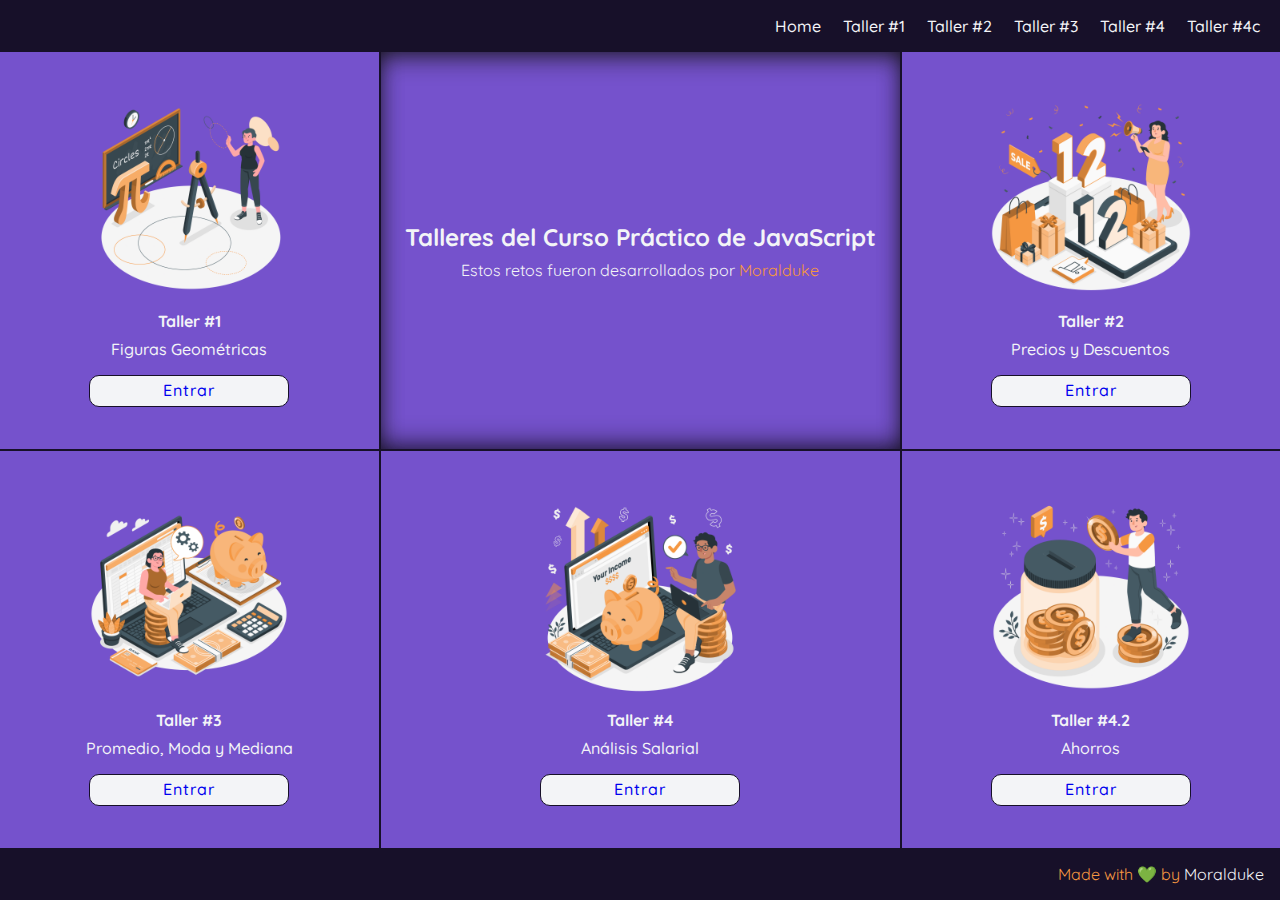
<file: index.html>
<!DOCTYPE html>
<html lang="en">
<head>
    <meta charset="UTF-8">
    <meta http-equiv="X-UA-Compatible" content="IE=edge">
    <meta name="viewport" content="width=device-width, initial-scale=1.0">
    <link rel="stylesheet" href="./src/css/index.css">
    <link rel="preconnect" href="https://fonts.googleapis.com">
    <link rel="preconnect" href="https://fonts.gstatic.com" crossorigin>
    <link href="https://fonts.googleapis.com/css2?family=Quicksand:wght@300;500;700&display=swap" rel="stylesheet">
    <title>Home</title>
</head>
<body>
    <header>
        <nav>
            <ul>
                <li><a href="./index.html">Home</a></li>
                <li><a href="./figuras.html">Taller #1</a></li>
                <li><a href="./descuentos.html">Taller #2</a></li>
                <li><a href="./promedio.html">Taller #3</a></li>
                <li><a href="./salarios.html">Taller #4</a></li>
                <li><a href="./ahorros.html">Taller #4c</a></li>
            </ul>
        </nav>
    </header>
    
    <main>
        <section class="container">
            <section class="info-mobile info">
                <h1>Talleres del Curso Práctico de JavaScript</h1>
                <p>Estos retos fueron desarrollados por <a href="https://github.com/Astiaz" target="_blank">Moralduke</a></p>
            </section>

            <div class="figures-card container-card">
                <figure>
                    <img src="./src/img/O-circles-amico.png" alt="">
                </figure>
                <p>Taller #1</p>
                <span>Figuras Geométricas</span>
                <a href="./figuras.html" class="primary-button">Entrar</a>
            </div>

            <section class="info">
                <h1>Talleres del Curso Práctico de JavaScript</h1>
                <p>Estos retos fueron desarrollados por <a href="https://github.com/Astiaz">Moralduke</a></p>
            </section>

            <div class="sale-card container-card">
                <figure>
                    <img src="./src/img/O-sale-amico.png" alt="">
                </figure>
                <p>Taller #2</p>
                <span> Precios y Descuentos</span>
                <a href="./descuentos.html" class="primary-button">Entrar</a>
            </div>

            <div class="average-card container-card">
                <figure>
                    <img src="./src/img/O-manage-money-amico.png" alt="">
                </figure>
                <p>Taller #3</p>
                <span> Promedio, Moda y Mediana</span>
                <a href="./promedio.html" class="primary-button">Entrar</a>
            </div>

            <div class="salary-card container-card">
                <figure>
                    <img src="./src/img/O-money-income-amico.png" alt="">
                </figure>
                <p>Taller #4</p>
                <span>Análisis Salarial</span>
                <a href="./salarios.html" class="primary-button">Entrar</a>
            </div>

            <div class="saving-card container-card">
                <figure>
                    <img src="./src/img/O-saving-money-amico.png" alt="">
                </figure>
                <p>Taller #4.2</p>
                <span>Ahorros</span>
                <a href="./ahorros.html" class="primary-button">Entrar</a>
            </div>

        </section>
    </main>

    <footer>
        <p>Made with &#128154; by <a href="https://github.com/Astiaz" target="_blank">Moralduke</a></p>
    </footer>
</body>
</html>
</file>
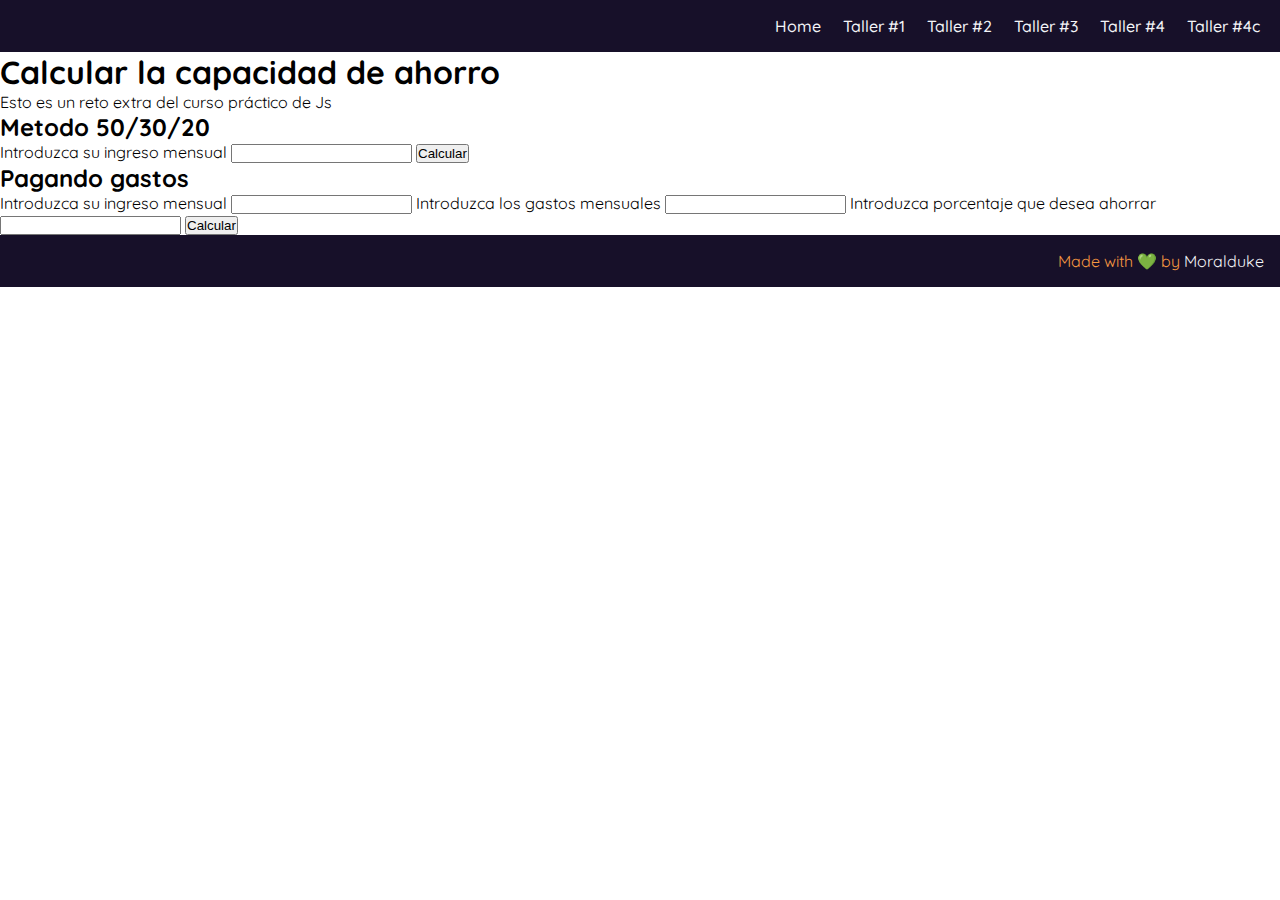
<file: ahorros.html>
<!DOCTYPE html>
<html lang="en">
<head>
    <meta charset="UTF-8">
    <meta http-equiv="X-UA-Compatible" content="IE=edge">
    <meta name="viewport" content="width=device-width, initial-scale=1.0">
    <link rel="stylesheet" href="./src/css/ahorros.css">
    <link rel="preconnect" href="https://fonts.googleapis.com">
    <link rel="preconnect" href="https://fonts.gstatic.com" crossorigin>
    <link href="https://fonts.googleapis.com/css2?family=Quicksand:wght@300;500;700&display=swap" rel="stylesheet">
    <title>Capacidad de Ahorro | Curso de Platzi</title>
</head>
<body>
        <header>
            <nav>
                <ul>
                    <li><a href="./index.html">Home</a></li>
                    <li><a href="./figuras.html">Taller #1</a></li>
                    <li><a href="./descuentos.html">Taller #2</a></li>
                    <li><a href="./promedio.html">Taller #3</a></li>
                    <li><a href="./salarios.html">Taller #4</a></li>
                    <li><a href="./ahorros.html">Taller #4c</a></li>
                </ul>
            </nav>
        </header>

        <main>
            <section class="info">            
                <h1>Calcular la capacidad de ahorro</h1>
                <p>Esto es un reto extra del curso práctico de Js</p>
            </section>
    
            <section class="50/30/20-container ahorro-container">
                <form action="" class="ahorro-form">
                    <h2>Metodo 50/30/20</h2>
                    <label for="ingresos">Introduzca su ingreso mensual</label>
                    <input type="number" name="ingresos" id="ingresosInput">
    
                    <button type="button" onclick="calcularValores()">Calcular</button>
                    <div>
                        <span id="result1"></span>
                        <span id="result2"></span>
                        <span id="result3"></span>
                    </div>
                </form>
            </section>
            
            <section class="50/30/20-container ahorro-container">
                <form action="" class="ahorro-form">
                    <h2>Pagando gastos</h2>
                    <label for="ingresos">Introduzca su ingreso mensual</label>
                    <input type="number" name="ingresos" id="ingresosInput2">
                    <label for="gastos">Introduzca los gastos mensuales</label>
                    <input type="number" name="gastos" id="gastosInput">
                    <label for="porcentaje">Introduzca porcentaje que desea ahorrar</label>
                    <input type="number" name="porcentaje" id="porcentajeInput">
    
                    <button type="button" onclick="calculoAhorroConGastos()">Calcular</button>
                    <div>
                        <span id="resultAhorrado"></span>
                        <span id="resultRestante"></span>
                    </div>
                </form>
            </section>
        </main>

    <footer>
        <p>Made with &#128154; by <a href="https://github.com/Astiaz">Moralduke</a></p>
    </footer>
    <script src="./src/js/ahorros.js"></script>
</body>
</html>
</file>
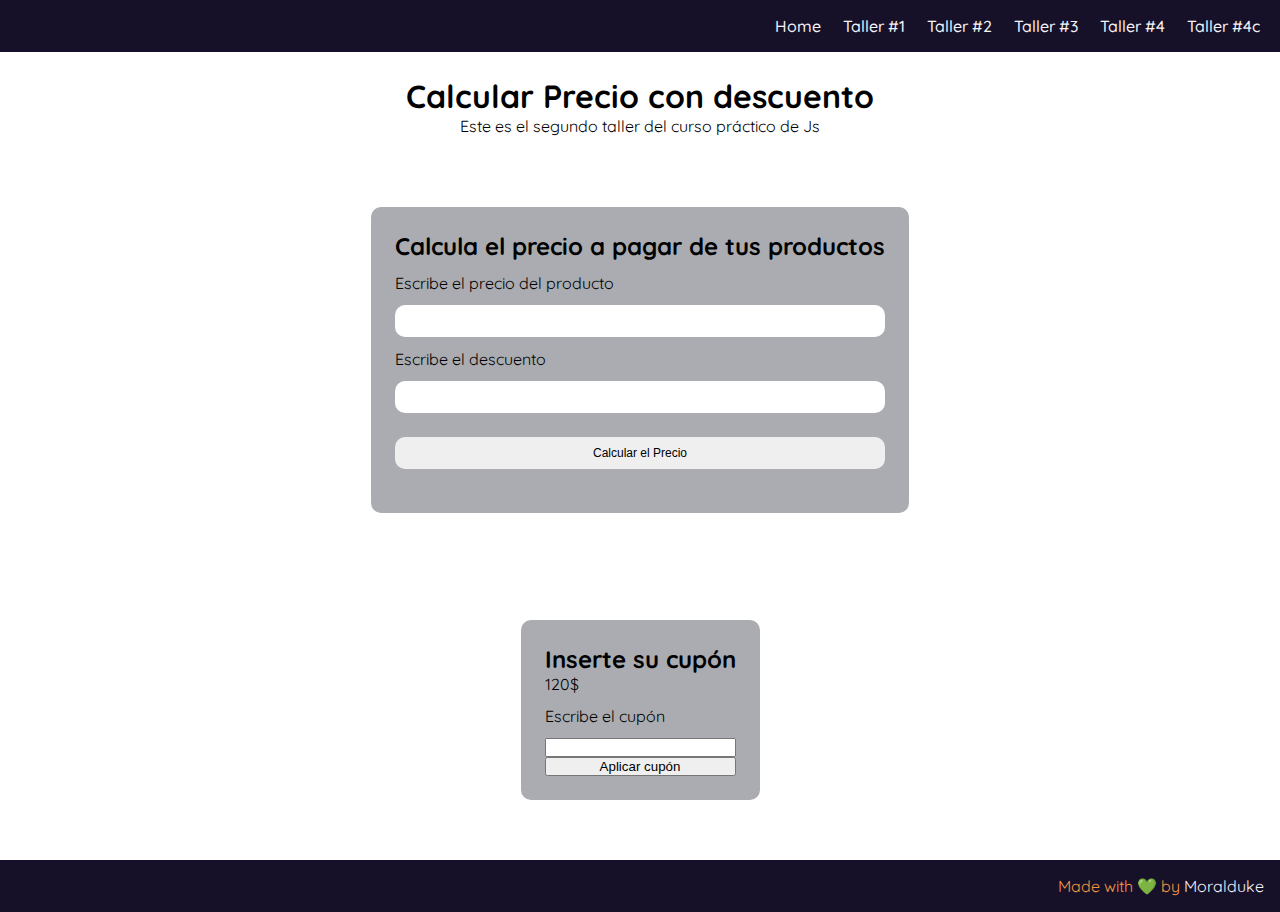
<file: descuentos.html>
<!DOCTYPE html>
<html lang="en">
<head>
    <meta charset="UTF-8">
    <meta http-equiv="X-UA-Compatible" content="IE=edge">
    <meta name="viewport" content="width=device-width, initial-scale=1.0">
    <link rel="stylesheet" href="./src/css/descuentos.css">
    <link rel="preconnect" href="https://fonts.googleapis.com">
    <link rel="preconnect" href="https://fonts.gstatic.com" crossorigin>
    <link href="https://fonts.googleapis.com/css2?family=Quicksand:wght@300;500;700&display=swap" rel="stylesheet">
    <title>Descuentos y Porcentajes | Curso de Platzi</title>
</head>
<body>
        <header>
            <nav>
                <ul>
                    <li><a href="./index.html">Home</a></li>
                    <li><a href="./figuras.html">Taller #1</a></li>
                    <li><a href="./descuentos.html">Taller #2</a></li>
                    <li><a href="./promedio.html">Taller #3</a></li>
                    <li><a href="./salarios.html">Taller #4</a></li>
                    <li><a href="./ahorros.html">Taller #4c</a></li>
                </ul>
            </nav>
        </header>

        <main>   
            <section class="info">            
                <h1>Calcular Precio con descuento</h1>
                <p>Este es el segundo taller del curso práctico de Js</p>
            </section>
            
            <section class="descuento-container">
                <form action="" class="descuento-form">
                    <h2>Calcula el precio a pagar de tus productos</h2>
                    <label for="precio">Escribe el precio del producto</label>
                    <input type="number" name="precio" id="input-price">

                    <label for="descuento">Escribe el descuento</label>
                    <input type="number" name="descuento" id="input-discount"/>
                    <button type="button" onclick="calculoPrecioFinal()">Calcular el Precio</button>
                    <span id="finalPrice"></span>
                </form>
            </section>

            <section class="coupon-container">
                <form action="" class="coupon-form">
                    <h2>Inserte su cupón</h2>
                    <div class="prices-container">
                        <p id="price">120$</p>
                        <p id="new-price"></p>
                    </div>

                    <label for="coupon">Escribe el cupón</label>
                    <input type="text" name="coupon" id="input-coupon">

                    <button type="button" onclick="validateCoupon()">Aplicar cupón</button>
                    <span id="coupon"></span>
                </form>
            </section>
        </main>
    <footer>
        <p>Made with &#128154; by <a href="https://github.com/Astiaz">Moralduke</a></p>
    </footer>
    <script src="./src/js/descuentos.js"></script>
</body>
</html>
</file>
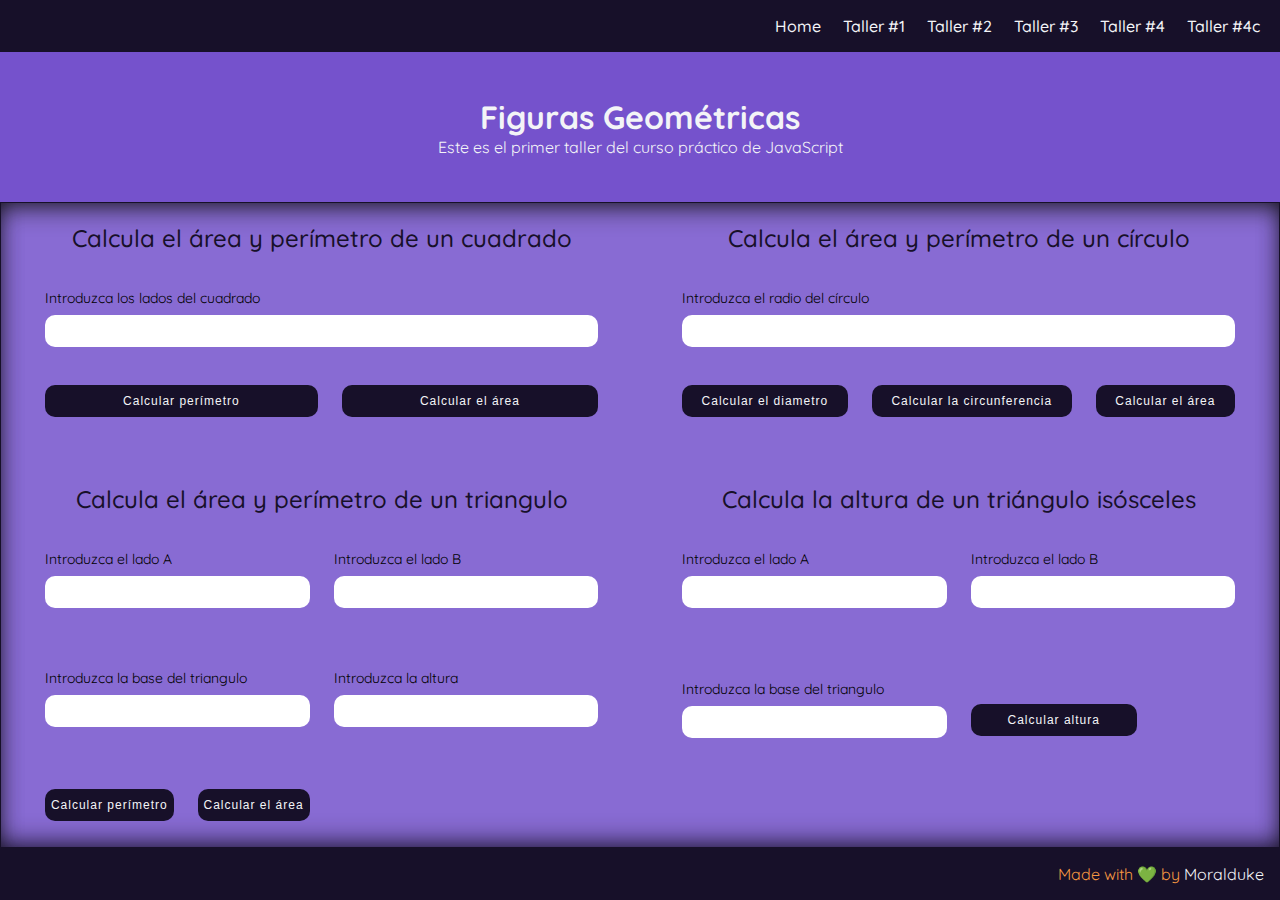
<file: figuras.html>
<!DOCTYPE html>
<html lang="en">
<head>
    <meta charset="UTF-8">
    <meta http-equiv="X-UA-Compatible" content="IE=edge">
    <meta name="viewport" content="width=device-width, initial-scale=1.0">
    <link rel="stylesheet" href="./src/css/figuras.css">
    <link rel="preconnect" href="https://fonts.googleapis.com">
    <link rel="preconnect" href="https://fonts.gstatic.com" crossorigin>
    <link href="https://fonts.googleapis.com/css2?family=Quicksand:wght@300;500;700&display=swap" rel="stylesheet">
    <title>Figuras Geométricas | Curso de Platzi</title>
</head>
<body>
    <header>
        <nav>
            <ul>
                <li><a href="./index.html">Home</a></li>
                <li><a href="./figuras.html">Taller #1</a></li>
                <li><a href="./descuentos.html">Taller #2</a></li>
                <li><a href="./promedio.html">Taller #3</a></li>
                <li><a href="./salarios.html">Taller #4</a></li>
                <li><a href="./ahorros.html">Taller #4c</a></li>
            </ul>
        </nav>
    </header>
    
    <main>
        <section class="info">
            <h1>Figuras Geométricas</h1>
            <p>Este es el primer taller del curso práctico de JavaScript</p>
        </section>
    
        <section class="geometria-container">
            <section>
                <h2>Calcula el área y perímetro de un cuadrado</h2>
                <form action="" class="formCuadrado card">
                    <div>
                        <label for="areaCuadrado">Introduzca los lados del cuadrado</label>
                        <input type="number" name="areaCuadrado" id="InputCuadrado"/>
                    </div>
        
                    <div class="buttons-container cuadrado-button-container">
                        <button type="button" class="secondary-button btn-perimetroCuadrado" onclick="calcularPerimetroCuadrado()">Calcular perímetro</button>
                        <button type="button" class="secondary-button btn-areaCuadrado" onclick="calcularAreaCuadrado()">Calcular el área</button>
                    </div>
                    <span id="resultadoCuadrado"></span>
                </form>
            </section>
            <section class="section-form-container">
                <h2>Calcula el área y perímetro de un círculo</h2>
                <form action="" class="formCirculo card">
                    <div>
                        <label for="radioCirculo">Introduzca el radio del círculo</label>
                        <input type="number" name="radioCirculo" id="radioCirculo"/>
                    </div>
        
                    <div class="buttons-container">
                        <button type="button" class="secondary-button btn-diametro"  onclick="calculardiametro()">Calcular el diametro</button>
                        <button type="button" class="secondary-button btn-circunferencia"  onclick="calcularPerimetroCircunferencia()">Calcular la circunferencia</button>
                        <button type="button" class="secondary-button btn-areaCirculo"  onclick="calcularAreaCircunferencia()">Calcular el área</button>
                    </div>
                    <span id="resultadoCirculo"></span>
                </form>
            </section>
            <section>
                <h2>Calcula el área y perímetro de un triangulo</h2>
                <form action="" class="formTriangulo card">
                    <div>
                        <label for="lado1">Introduzca el lado A</label>
                        <input type="number" name="lado1" id="InputTrianguloLadoA" />
                    </div>
                    
                    <div>
                        <label for="lado2">Introduzca el lado B</label>
                        <input type="number" name="lado2" id="InputTrianguloLadoB"/>
                    </div>
                    
                    <div>
                        <label for="base">Introduzca la base del triangulo</label>
                        <input type="number" name="base" id="InputTrianguloBase"/>
                    </div>
                    
                    <div>
                        <label for="altura">Introduzca la altura</label>
                        <input type="number" name="altura" id="InputTrianguloAltura"/>
                    </div>
        
                    <div class="buttons-container">
                        <button type="button" class="secondary-button btn-perimetroTriangulo" onclick="calcularPerimetroTriangulo()">Calcular perímetro</button>
                        <button type="button" class="secondary-button btn-areaTriangulo" onclick="calcularAreaTriangulo()">Calcular el área</button>
                    </div>
                    <span id="resultadoTriangulo"></span>
                </form>
            </section>
            <section>
                <h2>Calcula la altura de un triángulo isósceles</h2>
                <form action="" class="formTrianguloIsos card">
                    <div>
                        <label for="lado1">Introduzca el lado A</label>
                        <input type="number" name="lado1" id="LadoTrianguloIsos1" />
                    </div>
        
                    <div>
                        <label for="lado2">Introduzca el lado B</label>
                        <input type="number" name="lado2" id="LadoTrianguloIsos2"/>
                    </div>
        
                    <div>
                        <label for="base">Introduzca la base del triangulo</label>
                        <input type="number" name="base" id="InputTrianguloIsosBase"/>
                    </div>
        
                    <div class="buttons-container">
                        <button type="button" class="secondary-button btn-alturaTriangulo" onclick="AlturaTrianguloIsosceles()">Calcular altura</button>
                    </div>
                    <span id="resultadoTrianguloIsos"></span>
                </form>
            </section>
        </section>
    </main>
    <footer>
        <p>Made with &#128154; by <a href="https://github.com/Astiaz">Moralduke</a></p>
    </footer>
    <script src="./src/js/figuras.js"></script>
</body>
</html>
</file>
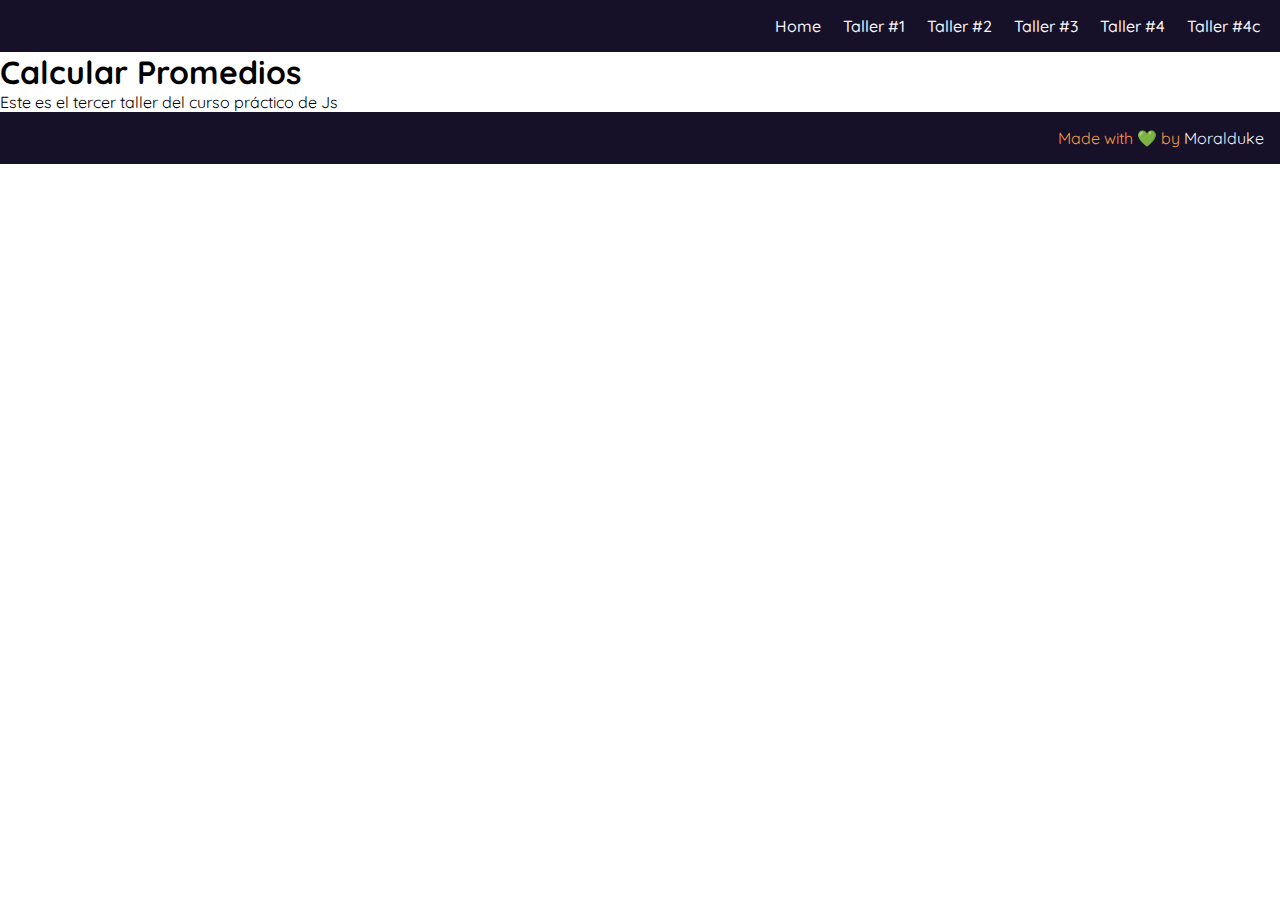
<file: promedio.html>
<!DOCTYPE html>
<html lang="en">
<head>
    <meta charset="UTF-8">
    <meta http-equiv="X-UA-Compatible" content="IE=edge">
    <meta name="viewport" content="width=device-width, initial-scale=1.0">
    <link rel="stylesheet" href="./src/css/promedio.css">
    <link rel="preconnect" href="https://fonts.googleapis.com">
    <link rel="preconnect" href="https://fonts.gstatic.com" crossorigin>
    <link href="https://fonts.googleapis.com/css2?family=Quicksand:wght@300;500;700&display=swap" rel="stylesheet">
    <title>Promedio, Mediana y Moda | Curso de Platzi</title>
</head>
<body>
    <header>
        <nav>
            <ul>
                <li><a href="./index.html">Home</a></li>
                <li><a href="./figuras.html">Taller #1</a></li>
                <li><a href="./descuentos.html">Taller #2</a></li>
                <li><a href="./promedio.html">Taller #3</a></li>
                <li><a href="./salarios.html">Taller #4</a></li>
                <li><a href="./ahorros.html">Taller #4c</a></li>
            </ul>
        </nav>
    </header>
    
    <main>
        <section class="info">
            <h1>Calcular Promedios</h1>
            <p>Este es el tercer taller del curso práctico de Js</p>
        </section>
    </main>
    
    <footer>
        <p>Made with &#128154; by <a href="https://github.com/Astiaz">Moralduke</a></p>
    </footer>
    <script src="./src/js/promedio.js"></script>
    <script src="./src/js/mediana.js"></script>
    <script src="./src/js/moda.js"></script>
</body>
</html>
</file>
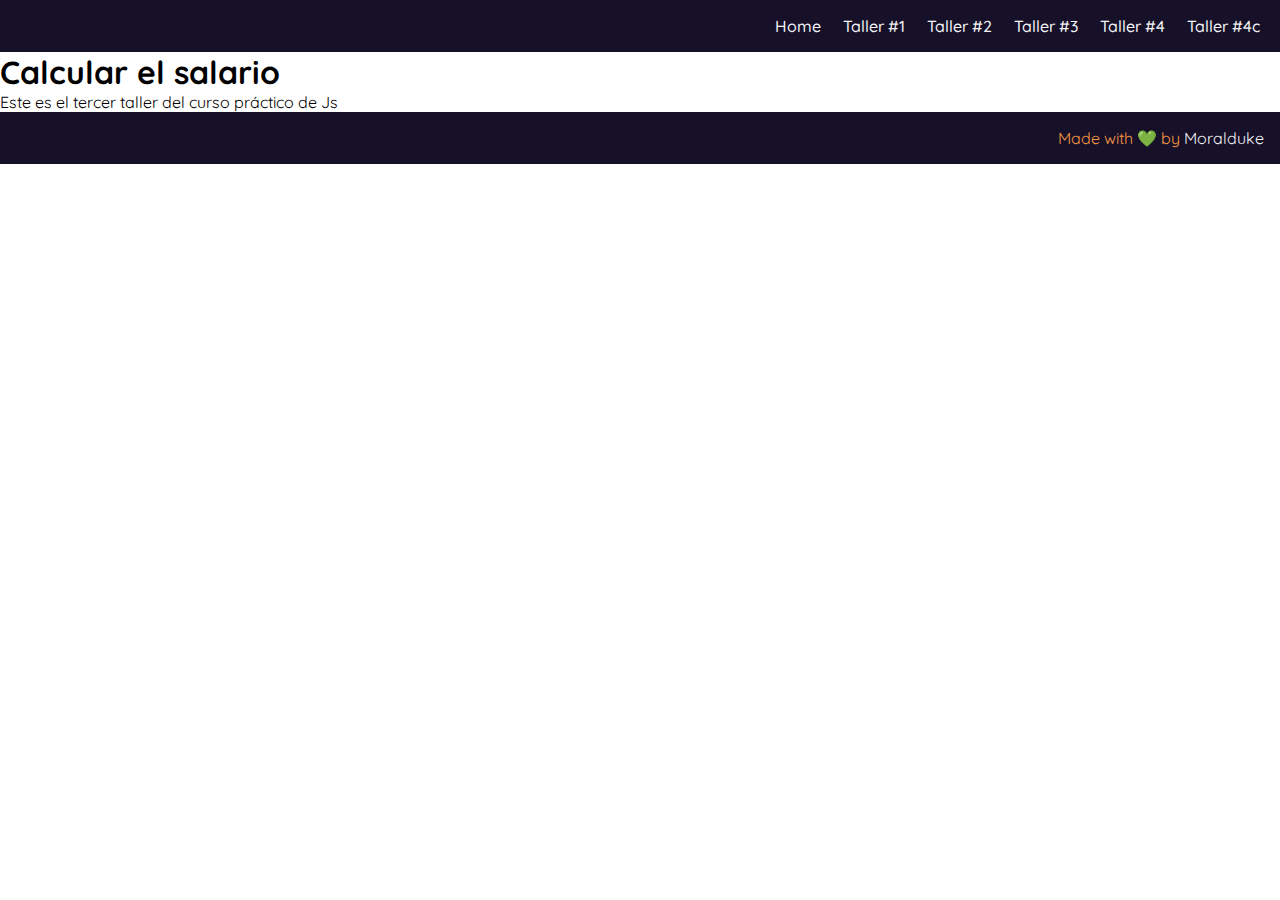
<file: salarios.html>
<!DOCTYPE html>
<html lang="en">
<head>
    <meta charset="UTF-8">
    <meta http-equiv="X-UA-Compatible" content="IE=edge">
    <meta name="viewport" content="width=device-width, initial-scale=1.0">
    <link rel="stylesheet" href="./src/css/salary.css">
    <link rel="preconnect" href="https://fonts.googleapis.com">
    <link rel="preconnect" href="https://fonts.gstatic.com" crossorigin>
    <link href="https://fonts.googleapis.com/css2?family=Quicksand:wght@300;500;700&display=swap" rel="stylesheet">
    <title>Analisis de salarios | Curso de Platzi</title>
</head>
<body>
    <header>
        <nav>
            <ul>
                <li><a href="./index.html">Home</a></li>
                <li><a href="./figuras.html">Taller #1</a></li>
                <li><a href="./descuentos.html">Taller #2</a></li>
                <li><a href="./promedio.html">Taller #3</a></li>
                <li><a href="./salarios.html">Taller #4</a></li>
                <li><a href="./ahorros.html">Taller #4c</a></li>
            </ul>
        </nav>
    </header>

    <main>
        <section class="info">
            <h1>Calcular el salario</h1>
            <p>Este es el tercer taller del curso práctico de Js</p>
        </section>
    </main>

    <footer>
        <p>Made with &#128154; by <a href="https://github.com/Astiaz">Moralduke</a></p>
    </footer>
    <script src="./src/js/salarios.js"></script>
    <script src="./src/js/analisis.js"></script>
</body>
</html>
</file>
<file: src/css/index.css>
@import 'main.css';

body{
    height: 100vh;
    display: grid;
    grid-template-rows: auto 1fr auto;
}

main{
    display: flex;
    flex-direction: column;
    justify-content: space-between;
}

/* Container info */

.info, .info-mobile{
    padding: 24px;
    width: 100%;
    height: 100%;
    display: grid;
    place-content: center;

    background-color: var(--purple-ai);
    color: var(--white-ai);

    box-shadow: inset 0px 10px 27px -8px #141414, 
    inset 0px -10px 27px -8px var(--dark-purple), 5px 5px 5px 15px rgba(202,34,138,0);

    text-align: center;
}

.info-mobile{
    display: none;
    height: 250px;
}

.info h1, .info-mobile h1{
    font-size: 24px;
    margin-bottom: 8px;
}

.info a, .info-mobile a{
    color: var(--orange);
}

/* Container Cards */

.container{
    display: grid;
    height: 100%;
    grid-template-columns: 1fr auto 1fr;
}

.container-card{
    display: flex;
    flex-direction: column;
    width: 100%;
    height: 100%;
    color: var(--white-ai);
    
    justify-content: center;
    align-items: center;

    background-color: var(--purple-ai);
}

.container-card:hover{
    background-color: var(--ligth-purple);
}

.container-card figure img{
    width: 200px;
    height: 200px;
    margin-bottom: 8px;
}

.container-card figure:hover{
    transform: scale(1.1, 1.1);
    transition-duration: 500ms;
}

.container-card figure{
    transition-duration: 500ms;
}

.container-card p{
    margin-top: 4px;
    font-weight: bold;
    font-size: var(--lg);
}

.container-card span{
    font-weight: 500;
    font-size: var(--lg);
    margin: 8px 0px 16px 0px;
}

.container-card .primary-button{
    height: 32px;
    width: 200px;
    padding: 4px;

    border: 1px solid var(--dark-purple);
    border-radius: 10px;
    
    letter-spacing: 1px;
    text-align: center;
    font-weight: 500;
    
    background-color: var(--white-ai);

    cursor: pointer;
    transition-duration: 500ms;
}

.container-card .primary-button:hover{
    color: var(--orange);
    background-color: var(--dark-purple);
    
    font-size: var(--lg);
    font-weight: 500;
    
    transition-duration: 200ms;
}

/* Cards Margin */

.figures-card{
    border-right: 2px solid var(--dark-purple);
}

.sale-card{
    border-left: 2px solid var(--dark-purple);
}


.saving-card{
    border-left: 2px solid var(--dark-purple);
    border-top: 2px solid var(--dark-purple);
}

.average-card{
    border-right: 2px solid var(--dark-purple);
    border-top: 2px solid var(--dark-purple);
}

.salary-card{
    border-top: 2px solid var(--dark-purple);
}

/* Media Queries */

@media (max-width: 640px) {
    .container{
        grid-template-columns: auto;
    }

    .info{
        display: none;
    }

    .info-mobile{
        display: grid;
    }
}
</file>
<file: src/css/ahorros.css>
@import 'main.css';
</file>
<file: src/css/descuentos.css>
/* Main CSS */
@import 'main.css';

.info, .descuento-container, .coupon-container{
    display: grid;
    place-content: center;
}

.info{
    padding: 24px;
    text-align: center;
}

.descuento-container{
    height: 400px;
}

.coupon-container{
    height: 300px;
}

.descuento-form, .coupon-form{
    display: flex;
    flex-direction: column;
    width: 100%;

    border-radius: 10px;
    
    background-color: var(--gray);
    padding: 24px;
}

.descuento-form label, .coupon-form label{
    margin-top: 12px;
    margin-bottom: 12px;
}

.descuento-form input{
    padding: 8px;
    height: 32px;

    border-radius: 10px;
    border: none;
}

.descuento-form button{
    margin: 24px 0px 8px 0px;
    height: 32px;
    border-radius: 10px;
    border: none;

    font-size: var(--sm);
}

.descuento-form span {
    display: flex;

    margin-top: 12px;

    justify-content: center;
}

.descuento-form span p{
    font-size: var(--md);
    font-weight: bold;

    margin-right: 12px;
}

.coupon-form .prices-container{
    display: flex;
}

.coupon-form .prices-container p:nth-child(1){
    margin-right: 12px;
}

.coupon-form .prices-container .discount-applied{
    text-decoration: line-through;
}
</file>
<file: src/css/figuras.css>
/* Main CSS */
@import 'main.css';

body{
    height: 100vh;
    display: grid;
    grid-template-rows: auto 1fr auto;
}

main{
    display: grid;
}

.info{
    padding: 24px;
    width: 100%;
    height: 100%;
    display: grid;
    place-content: center;

    background-color: var(--purple-ai);
    color: var(--white-ai);

    text-align: center;
} 

.geometria-container{
    padding: 8px;
    display: grid;
    grid-template-columns: 1fr 1fr;
    gap: 12px;

    box-shadow: inset 0px 10px 27px -8px #141414, 
    inset 0px -10px 27px -8px var(--dark-purple), 5px 5px 5px 15px rgba(202,34,138,0);


    background-color: var(--ligth-purple);
    border: 1px solid var(--dark-purple);
}

.geometria-container h2{
    color: var(--dark-purple);
    font-weight: 500;
    text-align: center;
}

.geometria-container section{
    padding: 12px;
}

/* Cards */

.card{
    height: 100%;
    width: 100%;
    display: grid;

    grid-template-columns: 1fr 1fr;
    gap: 24px;

    padding: 24px;
    margin-bottom: 24px;
}

.formCuadrado, .formCirculo{
    grid-template-columns: auto;
    gap: 0px;
}


.card div{
    display: flex;
    flex-direction: column;
}


/* Labels */

.card label{
    /* width: 50%; */
    margin: 12px 0px 8px 0px;
    /* font-weight: bold; */
    font-size: var(--md);
}

.card input{
    height: 32px;
    padding: 8px;
    border-radius: 10px;
    border: none;
}


/* Buttons */

.card .buttons-container{
    display: grid;
    grid-template-columns: auto auto;
    column-gap: 24px;
    align-items: center;
}

.formCirculo .buttons-container{
    grid-template-columns: auto auto auto;
}


.card .buttons-container button{

    height: 32px;
    border-radius: 10px;
    border: none;

    font-size: var(--sm);
}


/* span */

.card span{
    display: flex;
    justify-content: center;
    align-items: center;

    color: var(--white-ai);
}

.card span p{
    margin-right: 8px;
    font-weight: bold;
    color: var(--orange);
}

/* Buttons */

.secondary-button{    
    letter-spacing: 1px;
    font-weight: 500;

    color: var(--white-ai);
    background-color: var(--dark-purple);

    cursor: pointer;
    transition-duration: 500ms;
}

.secondary-button:hover{
    color: var(--orange);
    background-color: var(--dark-purple);
    
    font-size: var(--lg);
    font-weight: 500;
    
    transition-duration: 200ms;
}
</file>
<file: src/css/promedio.css>
@import 'main.css';
</file>
<file: src/css/salary.css>
@import 'main.css';
</file>
